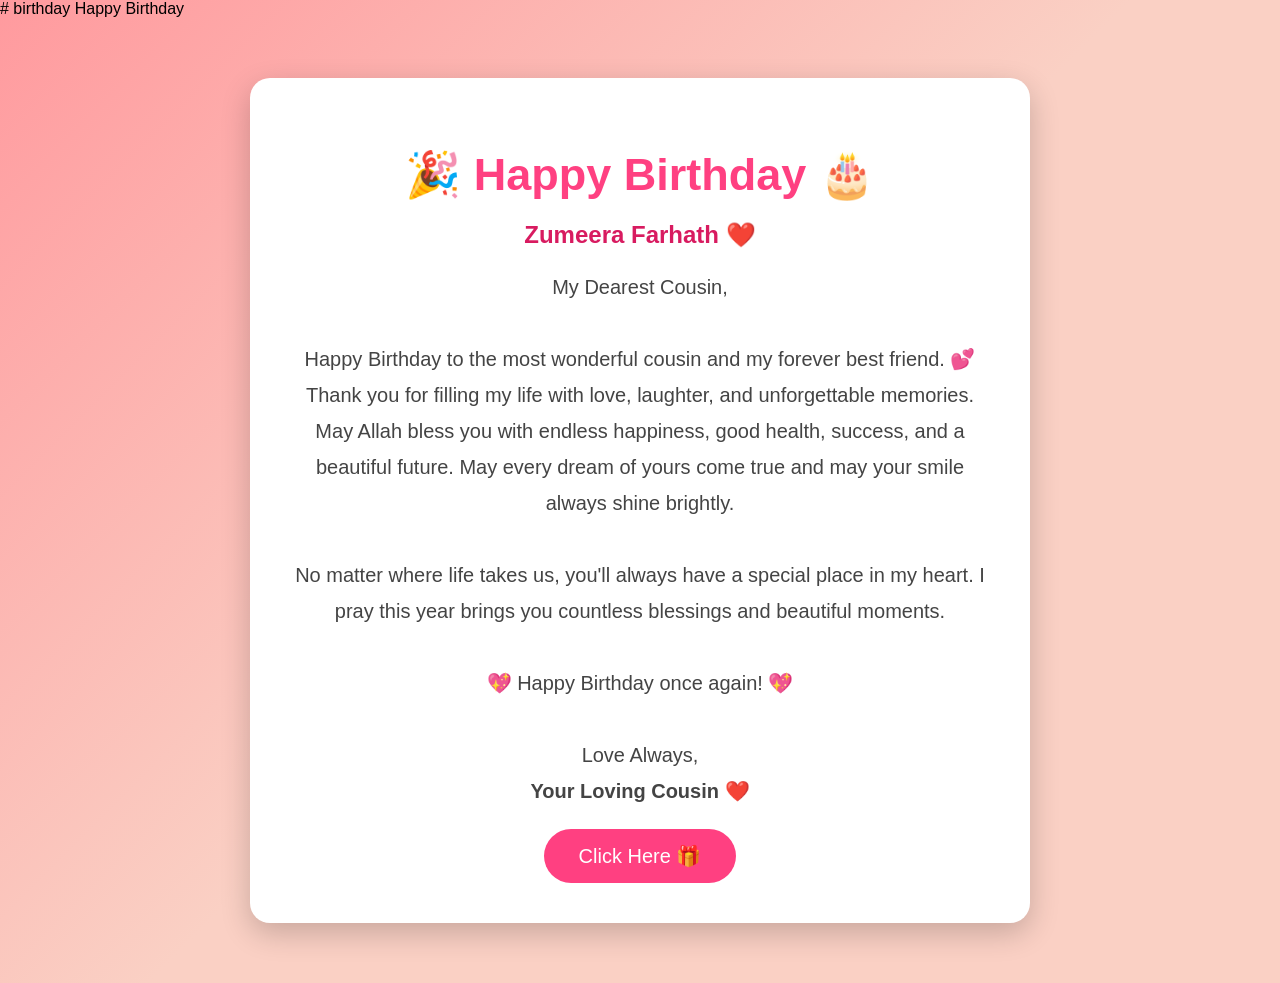
<file: index.html>
# birthday
Happy Birthday
<!DOCTYPE html>
<html lang="en">
<head>
    <meta charset="UTF-8">
    <meta name="viewport" content="width=device-width, initial-scale=1.0">
    <title>Happy Birthday Zumeera ❤️</title>
    <link rel="stylesheet" href="style.css">
</head>
<body>

<div class="container">

    <h1>🎉 Happy Birthday 🎂</h1>

    <h2>Zumeera Farhath ❤️</h2>

    <p class="message">
        My Dearest Cousin,<br><br>

        Happy Birthday to the most wonderful cousin and my forever best friend. 💕
        Thank you for filling my life with love, laughter, and unforgettable memories.
        May Allah bless you with endless happiness, good health, success, and a beautiful future.
        May every dream of yours come true and may your smile always shine brightly.
        <br><br>

        No matter where life takes us, you'll always have a special place in my heart.
        I pray this year brings you countless blessings and beautiful moments.
        <br><br>

        💖 Happy Birthday once again! 💖
        <br><br>

        Love Always,<br>
        <b>Your Loving Cousin ❤️</b>
    </p>

    <button onclick="showWish()">Click Here 🎁</button>

    <div id="surprise">
        🌹🎂🎉<br>
        Happy Birthday Zumeera Farhath!<br>
        May Allah grant you happiness, peace, success, and endless blessings. Ameen. 🤲❤️
    </div>

</div>

<script>
function showWish(){
    document.getElementById("surprise").style.display="block";
}
</script>

</body>
</html>
</file>
<file: style.css>
body{
    margin:0;
    padding:0;
    background:linear-gradient(135deg,#ff9a9e,#fad0c4,#fad0c4);
    font-family:Arial, Helvetica, sans-serif;
}

.container{
    width:80%;
    max-width:700px;
    margin:60px auto;
    background:white;
    padding:40px;
    border-radius:20px;
    box-shadow:0 10px 30px rgba(0,0,0,.2);
    text-align:center;
}

h1{
    color:#ff4081;
    font-size:45px;
}

h2{
    color:#d81b60;
    margin-top:-10px;
}

.message{
    font-size:20px;
    line-height:1.8;
    color:#444;
}

button{
    padding:15px 35px;
    border:none;
    background:#ff4081;
    color:white;
    font-size:20px;
    border-radius:30px;
    cursor:pointer;
    transition:.3s;
}

button:hover{
    background:#d81b60;
    transform:scale(1.05);
}

#surprise{
    display:none;
    margin-top:30px;
    font-size:28px;
    color:#ff1493;
    animation:fade 1s;
}

@keyframes fade{
    from{
        opacity:0;
        transform:scale(.8);
    }
    to{
        opacity:1;
        transform:scale(1);
    }
}
</file>
